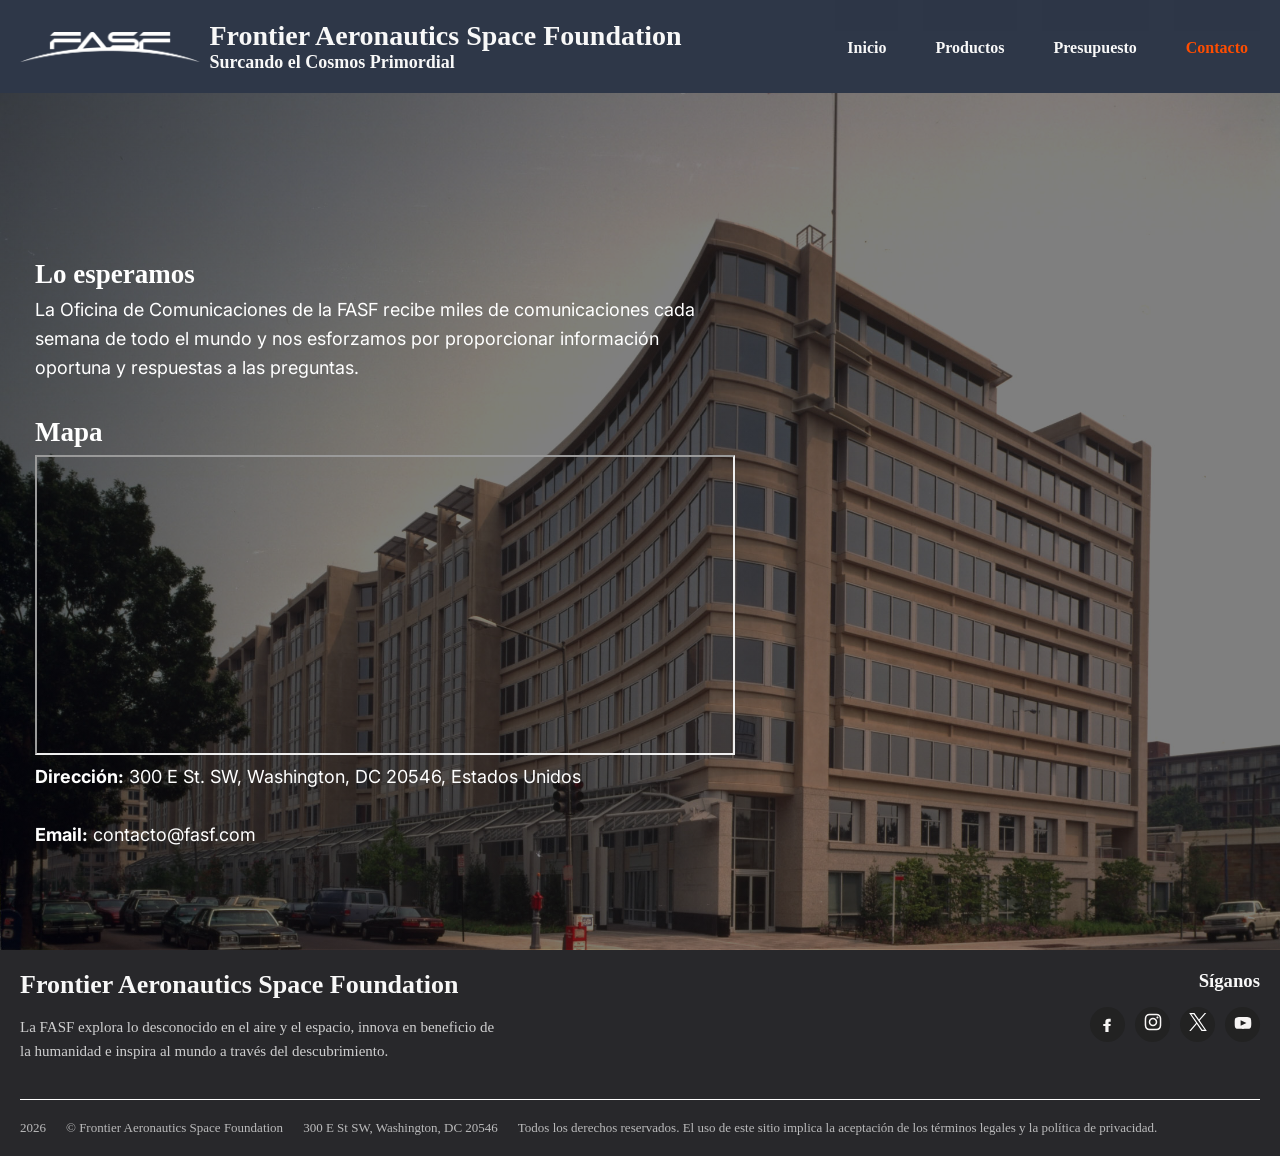
<file: paginas/contacto.html>
<!DOCTYPE html>
<html lang="es">
<head>
  <meta charset="UTF-8">
  <meta name="viewport" content="width=device-width, initial-scale=1.0">
  <meta name="description" content="Sitio web de Frontier Aeronautics Space Foundation">
  <meta name="robots" content="index, follow">
  <meta name="author" content="Axl Julian Méndez Wilson">
  <title>Contacto | Frontier Aeronautics Space Foundation</title>
  <link rel="stylesheet" href="../css/style.css">
</head>

<body>
  
  <!-- Cabecera y Navegación -->
   <header class="site-header">
    <div class="branding">
      <img src="../images/Logo.png" class="logo-img" alt="Logo de Frontier Aeronautics">
      <div class="text-group">
        <span class="title">Frontier Aeronautics Space Foundation</span>
        <span class="subtitle">Surcando el Cosmos Primordial</span>
      </div>
    </div>

    <nav class="main-nav">
      <ul>
        <li><a href="../index.html">Inicio</a></li>
        <li><a href="productos.html">Productos</a></li>
        <li><a href="presupuesto.html">Presupuesto</a></li>
        <li><a href="contacto.html" class="active">Contacto</a></li>
      </ul>
    </nav>
  </header>

    <!-- Contenido principal -->
     <main>
      
      <!--Mapa-->
      <section class="wrapper building">
        <div class="content">
          <h2>Lo esperamos</h2>
          <p>La Oficina de Comunicaciones de la FASF recibe miles de comunicaciones cada semana de todo el mundo y nos esforzamos por proporcionar información oportuna y respuestas a las preguntas.</p><br>
          <h2>Mapa</h2>
          <iframe src="https://www.google.com/maps?q=NASA%20Headquarters%20Washington%20DC&output=embed" width="100%" height="300" title="Mapa de Ubicación"></iframe><br>
          <p><strong>Dirección:</strong> 300 E St. SW, Washington, DC 20546, Estados Unidos</p><br>
          <p><strong>Email:</strong> contacto@fasf.com</p>
        </div>
      </section>
    </main>
    
    <!-- Footer -->
     <footer class="site-footer">
      <div class="footer-top">
        <div class="footer-about">
          <h2>Frontier Aeronautics Space Foundation</h2>
          <p>La FASF explora lo desconocido en el aire y el espacio, innova en beneficio de la humanidad e inspira al mundo a través del descubrimiento.</p>
        </div>
        
        <!-- Redes Sociales -->
         <div class="footer-social">
          <h3>Síganos</h3>
          <div class="icons">
            <span><a href="https://www.facebook.com/NASA"><svg aria-hidden="true" focusable="false" width="9" height="19" viewBox="0 0 10 10" fill="none" xmlns="https://www.w3.org/2000/svg"><path d="M8.55557 4.25966H6.95557C6.31794 4.25966 6.1852 4.52158 6.1852 5.18173V6.63003H8.55557L8.30787 9.0004H6.1852V17.2967H2.62965V9.0004H0.259277V6.63003H2.62965V3.89462C2.62965 1.79803 3.73306 0.704102 6.21957 0.704102H8.55557V4.25966Z" fill="#F7F5F4"></path></svg></a></span>
            <span><a href="https://www.instagram.com/nasa/"><svg aria-hidden="true" focusable="false" width="18" height="18" viewBox="0 0 18 18" fill="none" xmlns="https://www.w3.org/2000/svg"><path fill-rule="evenodd" clip-rule="evenodd" d="M4.74015 9.0004C4.74015 11.3542 6.64829 13.2611 9.00089 13.2611C11.3535 13.2611 13.2616 11.353 13.2616 9.0004C13.2616 6.6478 11.3535 4.74084 9.00089 4.74084C6.64829 4.74084 4.74015 6.6478 4.74015 9.0004ZM11.7625 9.00037C11.7625 10.5281 10.524 11.7654 8.9975 11.7654C7.47098 11.7654 6.23247 10.5281 6.23247 9.00037C6.23247 7.47267 7.47098 6.23533 8.9975 6.23533C10.524 6.23533 11.7625 7.47267 11.7625 9.00037Z" fill="#F7F5F4"></path><path d="M12.4344 4.57255C12.4344 5.12247 12.88 5.5681 13.4299 5.5681C13.9798 5.5681 14.4255 5.12129 14.4255 4.57255C14.4255 4.02262 13.9798 3.57699 13.4299 3.57699C12.88 3.57699 12.4344 4.02262 12.4344 4.57255Z" fill="#F7F5F4"></path><path fill-rule="evenodd" clip-rule="evenodd" d="M12.4225 17.2469C15.4317 17.1083 17.1111 15.4371 17.2474 12.4208C17.2877 11.5367 17.2972 11.2534 17.2972 9.0004C17.2972 6.74736 17.2877 6.46529 17.2474 5.57995C17.1123 2.57077 15.4388 0.893731 12.4225 0.755065C11.5372 0.713583 11.2539 0.704102 9.00089 0.704102C6.74785 0.704102 6.46578 0.713583 5.58044 0.755065C2.56652 0.892546 0.893034 2.56484 0.754367 5.57995C0.714071 6.46529 0.70459 6.74736 0.70459 9.0004C0.70459 11.2534 0.714071 11.5367 0.754367 12.4208C0.893034 15.4348 2.56533 17.1083 5.58044 17.2469C6.46578 17.2872 6.74785 17.2967 9.00089 17.2967C11.2539 17.2967 11.5372 17.2872 12.4225 17.2469ZM9.00089 2.19981C11.216 2.19981 11.4791 2.20692 12.3538 2.24721C14.6021 2.35032 15.651 3.41699 15.7553 5.64869C15.7944 6.52336 15.8027 6.78529 15.8027 9.0004C15.8027 11.2155 15.7944 11.4786 15.7553 12.3533C15.651 14.5838 14.6044 15.6528 12.3538 15.7548C11.4791 15.7951 11.2172 15.8034 9.00089 15.8034C6.78577 15.8034 6.52266 15.7939 5.64918 15.7548C3.39378 15.6517 2.35081 14.5803 2.2477 12.3533C2.20859 11.4774 2.19911 11.2155 2.19911 9.0004C2.19911 6.78529 2.20859 6.52336 2.2477 5.64869C2.35081 3.41581 3.39852 2.35032 5.64918 2.24721C6.52385 2.2081 6.78577 2.19981 9.00089 2.19981Z" fill="#F7F5F4"></path></svg></a></span>
            <span><a href="https://x.com/NASA"><svg aria-hidden="true" focusable="false" width="18" height="18" viewBox="0 0 1200 1227" fill="none" xmlns="http://www.w3.org/2000/svg"><path d="M714.163 519.284L1160.89 0H1055.03L667.137 450.887L357.328 0H0L468.492 681.821L0 1226.37H105.866L515.491 750.218L842.672 1226.37H1200L714.137 519.284H714.163ZM569.165 687.828L521.697 619.934L144.011 79.6944H306.615L611.412 515.685L658.88 583.579L1055.08 1150.3H892.476L569.165 687.854V687.828Z" fill="white"/></svg></a></span>
            <span><a href="https://www.youtube.com/@NASA"><svg aria-hidden="true" focusable="false" width="18" height="12" viewBox="0 0 18 12" fill="none" xmlns="https://www.w3.org/2000/svg"><path fill-rule="evenodd" clip-rule="evenodd" d="M3.73629 11.7981C6.224 11.9687 11.773 11.9687 14.2643 11.7981C16.9594 11.6132 17.2759 10.3012 17.2972 6.00015C17.2759 1.7074 16.963 0.387108 14.2643 0.202219C11.7742 0.0315521 6.224 0.0315521 3.73629 0.202219C1.04237 0.387108 0.724738 1.69911 0.70459 6.00015C0.724738 10.2929 1.03881 11.6132 3.73629 11.7981ZM6.6283 3.22455L12.4559 5.99552L6.6283 8.77596V3.22455Z" fill="#F7F5F4"></path></svg></a></span>
          </div>
        </div>
      </div>
      
      <hr>
      
      <!--Info Legal-->
      <div class="footer-bottom">
        <div class="footer-meta">
          <span>2026</span>
          <span>© Frontier Aeronautics Space Foundation</span>
          <span>300 E St SW, Washington, DC 20546</span>
          <span>Todos los derechos reservados. El uso de este sitio implica la aceptación de los términos legales y la política de privacidad.</span>
        </div>
      </div>
    </footer>
</body>
</html>
</file>
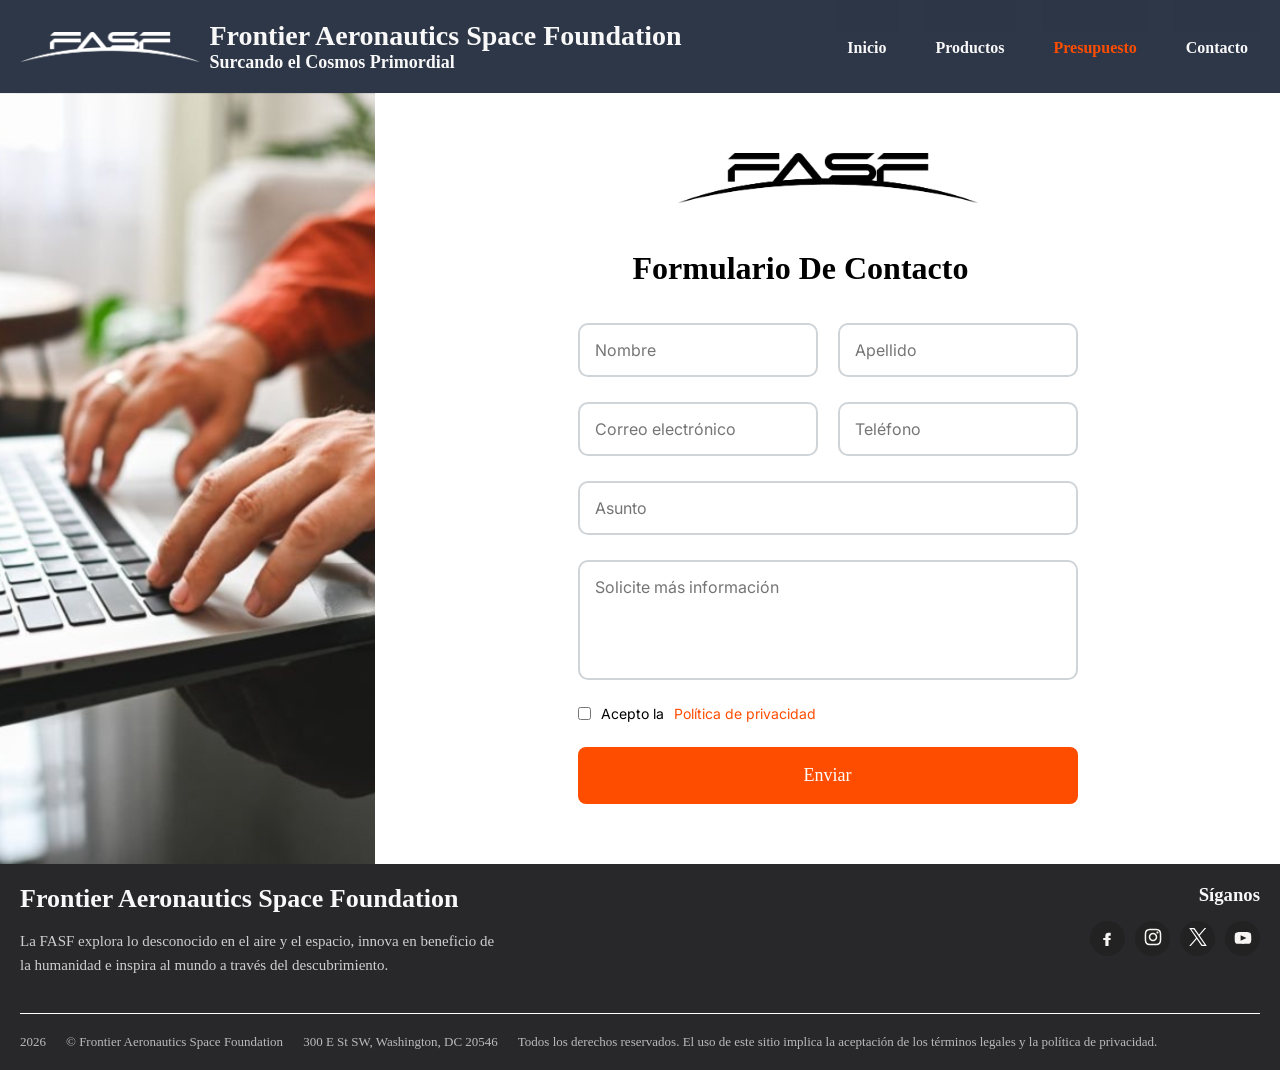
<file: paginas/presupuesto.html>
<!DOCTYPE html>
<html lang="es">
<head>
  <meta charset="UTF-8">
  <meta name="viewport" content="width=device-width, initial-scale=1.0">
  <meta name="description" content="Sitio web de Frontier Aeronautics Space Foundation">
  <meta name="robots" content="index, follow">
  <meta name="author" content="Axl Julian Méndez Wilson">
  <title>Presupuesto | Frontier Aeronautics Space Foundation</title>
  <link rel="stylesheet" href="../css/style.css">
</head>

<body>
  
  <!-- Cabecera y Navegación -->
   <header class="site-header">
    <div class="branding">
      <img src="../images/Logo.png" class="logo-img" alt="Logo de Frontier Aeronautics">
      <div class="text-group">
        <span class="title">Frontier Aeronautics Space Foundation</span>
        <span class="subtitle">Surcando el Cosmos Primordial</span>
      </div>
    </div>
    
    <nav class="main-nav">
      <ul>
        <li><a href="../index.html">Inicio</a></li>
        <li><a href="productos.html">Productos</a></li>
        <li><a href="presupuesto.html" class="active">Presupuesto</a></li>
        <li><a href="contacto.html">Contacto</a></li>
      </ul>
    </nav>
  </header>
  
  <!--Contenido principal-->
  <main>
    
    <!--Formulario-->
    <section class="form-section">
      <div class="contact-split">
        <div class="contact-image"></div>
        <div class="contact-form-container">

          <!--Formulario Banner-->
          <div class="form-header">
            <img src="../images/Logo.png" width="300">
          </div>
          <div class="form-banner">
            <h2>Formulario De Contacto</h2>
          </div>

          <!--Formulario Cuerpo-->
          <form class="custom-form">
            <div class="row">
              <input type="text" name="nombre" placeholder="Nombre" required>
              <input type="text" name="apellido" placeholder="Apellido">
            </div>
            
            <div class="row">
              <input type="email" name="email" placeholder="Correo electrónico" required>
              <input type="tel" name="telefono" placeholder="Teléfono" required>
            </div>
            
            <input type="text" name="asunto" placeholder="Asunto">
             <textarea name="mensaje" placeholder="Solicite más información" required></textarea>
            
            <label class="checkbox">
              <input type="checkbox" required>Acepto la <a href="#">Política de privacidad</a>
            </label>
            
            <button type="submit">Enviar</button>
          </form>
        </div>
      </div>
    </section>
</main>

<!-- Footer -->
   <footer class="site-footer">
    <div class="footer-top">
      <div class="footer-about">
        <h2>Frontier Aeronautics Space Foundation</h2>
        <p>La FASF explora lo desconocido en el aire y el espacio, innova en beneficio de la humanidad e inspira al mundo a través del descubrimiento.</p>
      </div>
      
      <!-- Redes Sociales -->
       <div class="footer-social">
        <h3>Síganos</h3>
        <div class="icons">
          <span><a href="https://www.facebook.com/NASA"><svg aria-hidden="true" focusable="false" width="9" height="19" viewBox="0 0 10 10" fill="none" xmlns="https://www.w3.org/2000/svg"><path d="M8.55557 4.25966H6.95557C6.31794 4.25966 6.1852 4.52158 6.1852 5.18173V6.63003H8.55557L8.30787 9.0004H6.1852V17.2967H2.62965V9.0004H0.259277V6.63003H2.62965V3.89462C2.62965 1.79803 3.73306 0.704102 6.21957 0.704102H8.55557V4.25966Z" fill="#F7F5F4"></path></svg></a></span>
          <span><a href="https://www.instagram.com/nasa/"><svg aria-hidden="true" focusable="false" width="18" height="18" viewBox="0 0 18 18" fill="none" xmlns="https://www.w3.org/2000/svg"><path fill-rule="evenodd" clip-rule="evenodd" d="M4.74015 9.0004C4.74015 11.3542 6.64829 13.2611 9.00089 13.2611C11.3535 13.2611 13.2616 11.353 13.2616 9.0004C13.2616 6.6478 11.3535 4.74084 9.00089 4.74084C6.64829 4.74084 4.74015 6.6478 4.74015 9.0004ZM11.7625 9.00037C11.7625 10.5281 10.524 11.7654 8.9975 11.7654C7.47098 11.7654 6.23247 10.5281 6.23247 9.00037C6.23247 7.47267 7.47098 6.23533 8.9975 6.23533C10.524 6.23533 11.7625 7.47267 11.7625 9.00037Z" fill="#F7F5F4"></path><path d="M12.4344 4.57255C12.4344 5.12247 12.88 5.5681 13.4299 5.5681C13.9798 5.5681 14.4255 5.12129 14.4255 4.57255C14.4255 4.02262 13.9798 3.57699 13.4299 3.57699C12.88 3.57699 12.4344 4.02262 12.4344 4.57255Z" fill="#F7F5F4"></path><path fill-rule="evenodd" clip-rule="evenodd" d="M12.4225 17.2469C15.4317 17.1083 17.1111 15.4371 17.2474 12.4208C17.2877 11.5367 17.2972 11.2534 17.2972 9.0004C17.2972 6.74736 17.2877 6.46529 17.2474 5.57995C17.1123 2.57077 15.4388 0.893731 12.4225 0.755065C11.5372 0.713583 11.2539 0.704102 9.00089 0.704102C6.74785 0.704102 6.46578 0.713583 5.58044 0.755065C2.56652 0.892546 0.893034 2.56484 0.754367 5.57995C0.714071 6.46529 0.70459 6.74736 0.70459 9.0004C0.70459 11.2534 0.714071 11.5367 0.754367 12.4208C0.893034 15.4348 2.56533 17.1083 5.58044 17.2469C6.46578 17.2872 6.74785 17.2967 9.00089 17.2967C11.2539 17.2967 11.5372 17.2872 12.4225 17.2469ZM9.00089 2.19981C11.216 2.19981 11.4791 2.20692 12.3538 2.24721C14.6021 2.35032 15.651 3.41699 15.7553 5.64869C15.7944 6.52336 15.8027 6.78529 15.8027 9.0004C15.8027 11.2155 15.7944 11.4786 15.7553 12.3533C15.651 14.5838 14.6044 15.6528 12.3538 15.7548C11.4791 15.7951 11.2172 15.8034 9.00089 15.8034C6.78577 15.8034 6.52266 15.7939 5.64918 15.7548C3.39378 15.6517 2.35081 14.5803 2.2477 12.3533C2.20859 11.4774 2.19911 11.2155 2.19911 9.0004C2.19911 6.78529 2.20859 6.52336 2.2477 5.64869C2.35081 3.41581 3.39852 2.35032 5.64918 2.24721C6.52385 2.2081 6.78577 2.19981 9.00089 2.19981Z" fill="#F7F5F4"></path></svg></a></span>
          <span><a href="https://x.com/NASA"><svg aria-hidden="true" focusable="false" width="18" height="18" viewBox="0 0 1200 1227" fill="none" xmlns="http://www.w3.org/2000/svg"><path d="M714.163 519.284L1160.89 0H1055.03L667.137 450.887L357.328 0H0L468.492 681.821L0 1226.37H105.866L515.491 750.218L842.672 1226.37H1200L714.137 519.284H714.163ZM569.165 687.828L521.697 619.934L144.011 79.6944H306.615L611.412 515.685L658.88 583.579L1055.08 1150.3H892.476L569.165 687.854V687.828Z" fill="white"/></svg></a></span>
          <span><a href="https://www.youtube.com/@NASA"><svg aria-hidden="true" focusable="false" width="18" height="12" viewBox="0 0 18 12" fill="none" xmlns="https://www.w3.org/2000/svg"><path fill-rule="evenodd" clip-rule="evenodd" d="M3.73629 11.7981C6.224 11.9687 11.773 11.9687 14.2643 11.7981C16.9594 11.6132 17.2759 10.3012 17.2972 6.00015C17.2759 1.7074 16.963 0.387108 14.2643 0.202219C11.7742 0.0315521 6.224 0.0315521 3.73629 0.202219C1.04237 0.387108 0.724738 1.69911 0.70459 6.00015C0.724738 10.2929 1.03881 11.6132 3.73629 11.7981ZM6.6283 3.22455L12.4559 5.99552L6.6283 8.77596V3.22455Z" fill="#F7F5F4"></path></svg></a></span>
        </div>
      </div>
    </div>
    
    <hr>
    
    <!--Info Legal-->
    <div class="footer-bottom">
      <div class="footer-meta">
        <span>2026</span>
        <span>© Frontier Aeronautics Space Foundation</span>
        <span>300 E St SW, Washington, DC 20546</span>
        <span>Todos los derechos reservados. El uso de este sitio implica la aceptación de los términos legales y la política de privacidad.</span>
      </div>
    </div>
  </footer>
</body>
</html>
</file>
<file: css/style.css>
/* =========================
   IMPORTACIÓN DE FUENTES
========================= */
@import url('https://fonts.bunny.net/css?family=barlow-semi-condensed:300,300i,400,400i,700,700i');
@import url('https://fonts.bunny.net/css?family=space-grotesk:300,400,700');
@import url('https://fonts.googleapis.com/css2?family=Inter:ital,opsz,wght@0,14..32,100..900;1,14..32,100..900&display=swap');


/* =========================
   RESET GENERAL
========================= */
*,
*::before,
*::after {
  box-sizing: border-box;
  margin: 0;
  padding: 0;
}


html, body {
  height: 100%;
}


/* =========================
   VARIABLES GLOBALES
========================= */
:root {
  --color-text: rgb(5, 5, 5);
  --color-links: rgb(255, 77, 0);
  --color-header: rgb(248, 248, 248);
  --color-header2: rgba(10, 20, 40, 0.85);
  --color-footer: rgb(40, 40, 43);
}


/* =========================
   ESTRUCTURA BASE
========================= */
body {
  display: flex;
  flex-direction: column;
  font-family: "Inter", sans-serif;
  color: black;
}


main {
  flex: 1;
}


/* =========================
   TIPOGRAFÍA
========================= */
h1, h2, h3 {
  font-family: 'Space Grotesk';
}


h1 {
  font-size: 2.7em;
}


a {
  color: var(--color-links);
  text-decoration: none;
}


/* =========================
   HEADER (CABECERA PRINCIPAL)
========================= */
.site-header {
  display: flex;
  justify-content: space-between;
  align-items: center;
  padding: 20px;
  background-color: var(--color-header2);
}


/* Contenedor del logo + nombre */
.branding {
  display: flex;
  align-items: center;
  gap: 10px;
}


/* Agrupa título y subtítulo */
.text-group {
  display: flex;
  flex-direction: column;
}


/* Imagen del logo */
.logo-img {
  height: 30px;
  filter: invert(1);
}


/* Título principal del sitio */
.title {
  font-size: 28px;
}


/* Subtítulo */
.subtitle {
  font-size: 18px;
}


/* Estilo común para textos del header */
.title,
.subtitle,
.main-nav a {
  font-family: 'Barlow Semi Condensed';
  font-weight: 700;
  color: var(--color-header);
}


/* =========================
   MENÚ DE NAVEGACIÓN
========================= */
.main-nav ul {
  list-style: none;
  display: flex;
  gap: 25px;
}


.main-nav a {
  padding: 8px 12px;
  position: relative;
  overflow: hidden;
  transition: color 0.3s ease;
}


/* Animación de fondo al hacer hover */
.main-nav a::before {
  content: "";
  position: absolute;
  top: -100%;
  left: 0;
  width: 100%;
  height: 100%;
  background-color: var(--color-header);
  z-index: -1;
  transition: top 0.3s ease;
}


.main-nav a:hover {
  color: var(--color-links);
}


.main-nav a:hover::before {
  top: 0;
}


/* Link activo */
.main-nav a.active {
  color: var(--color-links);
}


/* =========================
   WRAPPER (SECCIÓN PRINCIPAL CON FONDO)
========================= */
.wrapper {
  padding: 160px 35px 100px;
  background-image:
    linear-gradient(rgba(0, 0, 0, 0.5), rgba(0, 0, 0, 0.5)),
    var(--wrapper-bg);
  background-repeat: no-repeat;
  background-size: cover;
  background-position: center;
  color: white;
}


/* Variantes de fondo según página */
.wrapper.motor {
  --wrapper-bg: url(../images/Motor.png);
}
.wrapper.fornax {
  --wrapper-bg: url(../images/Fornax.png);
}
.wrapper.luna {
  --wrapper-bg: url(../images/Luna.png);
}
.wrapper.building {
  --wrapper-bg: url(../images/Building.jpg);
}


/* Contenido dentro del wrap */
.content {
  max-width: 700px;
  font-size: 18px;
  line-height: 1.6;
}


/* Botón */
.boton {
  border: none;
  border-radius: 5px;
  color: white;
  background-color: var(--color-links);
  padding: 11px 28px;
  font-size: 20px;
  font-family: 'Space Grotesk';
  font-weight: 700;
  margin-top: 15px;
  cursor: pointer;
}


/* =========================
   Instalaciones
========================= */


.facilities {
  background-color: black;
  color: white;
  padding: 80px 40px;
}


.facilities-title {
  text-align: center;
  font-size: 32px;
  margin-bottom: 60px;
  letter-spacing: 2px;
}


/* Grid */
.facilities-grid {
  display: grid;
  grid-template-columns: repeat(2, 1fr);
  gap: 50px;
  max-width: 1200px;
  margin: 0 auto;
}


/* Card */
.facility-card img {
  width: 100%;
  height: 300px;
  object-fit: cover;
  display: block;
}


/* Texto */
.facility-content {
  margin-top: 20px;
}


.facility-location {
  font-size: 12px;
  opacity: 0.7;
  letter-spacing: 1px;
}


.facility-content h3 {
  margin: 10px 0;
  font-size: 20px;
}


.facility-content p {
  font-size: 14px;
  line-height: 1.6;
  opacity: 0.8;
}


/* =========================
   GALERÍA DE IMÁGENES
========================= */
.galeria {
  display: grid;
  grid-template-columns: repeat(4, 300px);
  gap: 35px;
  padding: 45px;
}


/* Tarjeta de imagen */
.img-card {
  position: relative;
  overflow: hidden;
  border-radius: 10px;
  height: 300px;
  width: 300px;
}


/* Imagen dentro de la tarjeta */
.img-card img {
  width: 100%;
  height: 100%;
  object-fit: cover;
  display: block;
  transition: transform 0.3s ease, filter 0.3s ease;
}


/* Overlay al hacer hover */
.img-overlay {
  position: absolute;
  inset: 0;
  background: rgba(0, 0, 0, 0.6);
  display: flex;
  justify-content: center;
  align-items: center;
  text-align: center;
  padding: 15px;
  color: white;
  font-family: 'Space Grotesk';
  font-size: 15px;
  opacity: 0;
  transition: opacity 0.3s ease;
}


/* Texto del overlay */
.img-overlay p {
  margin: 0;
  transform: translateY(20px);
  transition: 0.3s;
}


/* Efectos hover */
.img-card:hover img {
  filter: brightness(50%);
  transform: scale(1.05);
}


.img-card:hover .img-overlay {
  opacity: 1;
}


.img-card:hover .img-overlay p {
  transform: translateY(0);
}


/* =========================
   FORMULARIO
========================= */
.form-section {
  background: white;
  padding: 0;
  display: flex;
  flex-direction: column;
  align-items: center;
}


/* Cabecera del formulario */
.form-header {
  display: flex;
  align-items: center;
  gap: 10px;
  margin-bottom: 30px;
}


/* Banner superior */
.form-banner {
  width: 100%;
  max-width: 390px;
  height: 70px;
  line-height: 70px;
  text-align: center;
  margin-bottom: 40px;
  border-radius: 5px;
}


/* Formulario principal */
.custom-form {
  width: 100%;
  max-width: 900px;
  display: flex;
  flex-direction: column;
  gap: 25px;
}


/* Fila de inputs */
.row {
  display: flex;
  gap: 20px;
}


.row input {
  flex: 1;
}


/* Inputs, textarea y select */
.custom-form input,
.custom-form textarea,
.custom-form select {
  width: 100%;
  padding: 15px;
  border-radius: 10px;
  border: 2px solid #cfd4d8;
  font-family: "Inter";
  font-size: 16px;
  outline: none;
  transition: 0.2s;
}


/* Área de texto */
.custom-form textarea {
  min-height: 120px;
  resize: none;
}


/* Focus en campos */
.custom-form input:focus,
.custom-form textarea:focus,
.custom-form select:focus {
  border-color: var(--color-links);
}


/* Checkbox */
.checkbox {
  display: flex;
  align-items: center;
  gap: 10px;
  font-size: 14px;
}


.checkbox input {
  width: auto;
}


/* Botón enviar */
.custom-form button {
  background: var(--color-links);
  color: white;
  border: none;
  padding: 18px;
  border-radius: 8px;
  font-size: 18px;
  font-family: 'Space Grotesk';
  cursor: pointer;
  transition: 0.3s;
}


.custom-form button:hover {
  background: #ff4d00e2;
}


/* Contenedor del formulario + Imagen */
.contact-split {
  display: flex;
  width: 100%;
  min-height: 700px;
}


/* Imagen */
.contact-image {
  flex: 0.5;
  background: url('../images/Contacto.png');
  background-size: cover;
  background-position: center;
}


/* Contenedor */
.contact-form-container {
  flex: 1.1;
  display: flex;
  flex-direction: column;
  justify-content: center;
  align-items: center;
  padding: 60px 40px;
}


/* Ajuste de elementos */
.contact-form-container .custom-form {
  max-width: 500px;
  width: 100%;
}


/* Estetica imagen */
.contact-form-container .form-banner {
  background: transparent;
  text-align: left;
  margin-bottom: 20px;
}


.contact-form-container h2 {
  font-family: 'Space Grotesk';
  font-size: 32px;
}


/* Responsivo */
@media (max-width: 768px) {
  .contact-split {
    flex-direction: column;
  }


  .contact-image {
    height: 250px;
  }
}

/* =========================
   FOOTER
========================= */
.site-footer {
  padding: 20px;
  background: var(--color-footer);
  color: var(--color-header);
  font-family: 'Space Grotesk';
}


/* Parte superior del footer */
.footer-top {
  display: grid;
  grid-template-columns: 2fr 3fr;
  gap: 40px;
}


/* Sección "about" */
.footer-about h2 {
  font-size: 26px;
  margin-bottom: 15px;
}


.footer-about p {
  font-size: 15px;
  line-height: 1.6;
  margin-bottom: 20px;
  opacity: 0.8;
}


/* Redes sociales */
.footer-social {
  grid-column: 2;
  justify-self: end;
  text-align: right;
}


.footer-social h3 {
  margin-bottom: 15px;
}


/* Iconos sociales */
.footer-social .icons {
  display: flex;
  gap: 10px;
  margin-bottom: 15px;
}


.footer-social .icons span {
  width: 35px;
  height: 35px;
  border-radius: 50%;
  background-color: #222;
  display: flex;
  align-items: center;
  justify-content: center;
}


/* Parte inferior del footer */
.footer-bottom {
  margin-top: 20px;
}


/* Meta info (links legales, etc.) */
.footer-meta {
  font-size: 13px;
  opacity: 0.7;
  display: flex;
  flex-wrap: wrap;
  gap: 20px;
}


/* =========================
   hr
========================= */
hr {
  margin: 1em 0;
  height: 1px;
  background-color: white;
  border: none;
}
</file>
